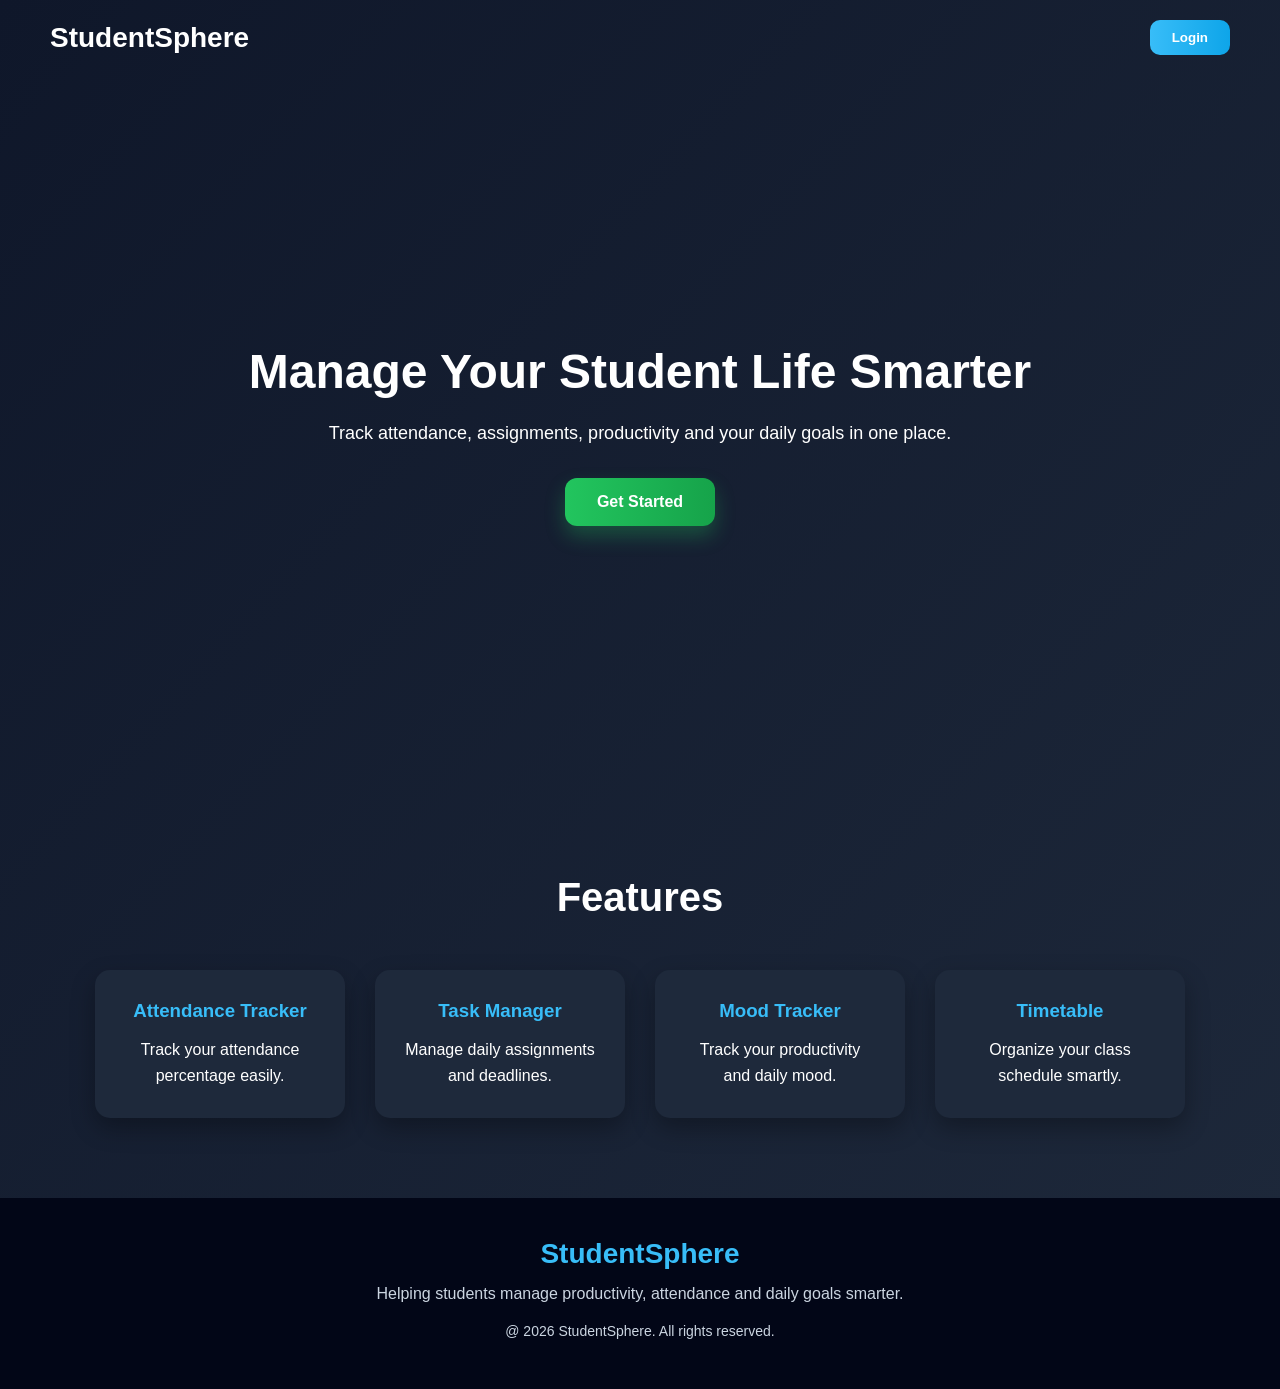
<file: index.html>
<html>
    <head>
        <title>StudentSphere</title>
        <link rel="stylesheet" href="style.css">
    </head>
    <body>
        <nav class="navbar">
            <h1 class="logo">StudentSphere</h1>
            <a href="Login/login.html">
            <button class="login-btn">Login</button>
            </a>
        </nav>
        <section class="hero">
            <h2>Manage Your Student Life Smarter</h2>
            <p>
                Track attendance, assignments, productivity and your daily goals in one place.
            </p>
            <button class="start-btn">Get Started</button>
        </section>
        <section class="features">
            <h2>Features</h2>
            <div class="feature-container">

                <div class="feature-card">
                    <h3>Attendance Tracker</h3>
                    <p>Track your attendance percentage easily.</p>
                </div>

                <div class="feature-card">
                    <h3>Task Manager</h3>
                    <p>Manage daily assignments and deadlines.</p>
                </div>

                <div class="feature-card">
                    <h3>Mood Tracker</h3>
                    <p>Track your productivity and daily mood.</p>
                </div>

                <div class="feature-card">
                    <h3>Timetable</h3>
                    <p>Organize your class schedule smartly.</p>
                </div>

            </div>
        </section>

        <footer class="footer">
            <h3>StudentSphere</h3>
            <p>
                Helping students manage productivity, attendance and daily goals smarter.
            </p>
            <p class="copyright">
                @ 2026 StudentSphere. All rights reserved.
            </p>
        </footer>
    </body>
</html>
</file>
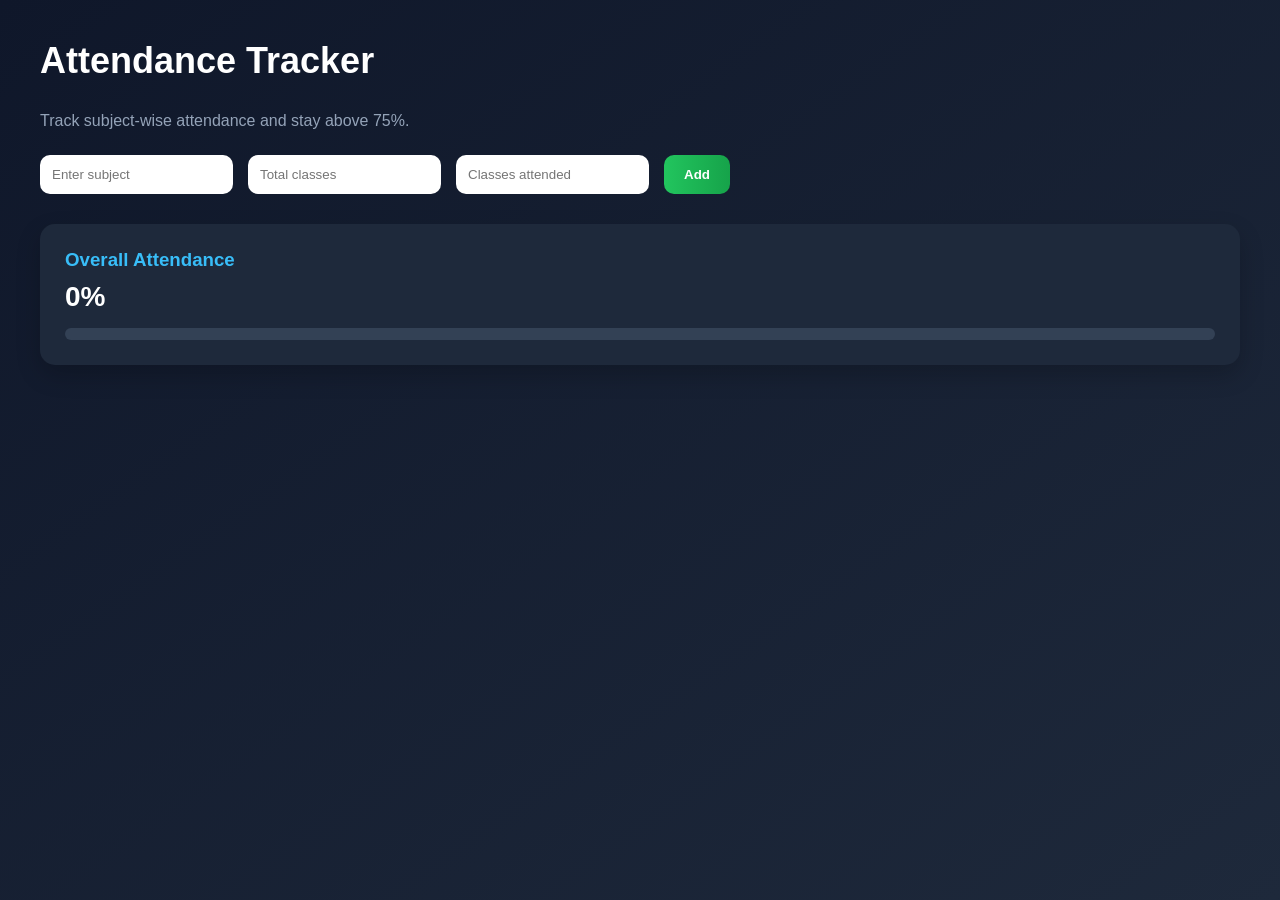
<file: Attendance/attendance.html>
<html>
    <head>
        <title>Attendance - StudentSphere</title>
        <link rel="stylesheet" href="../Attendance/attendance.css">
    </head>
    <body>
        <div class="attendance-container">
            <h2>Attendance Tracker</h2>
            <p class="attendance-subtitle">Track subject-wise attendance and stay above 75%.</p>
            <div class="attendance-input-area">

                <input type="text" id="subjectInput" placeholder="Enter subject">

                <input type="number" id="totalClassesInput" placeholder="Total classes">

                <input type="number" id="attendedClassesInput" placeholder="Classes attended">

                <button id="addAttendanceBtn">Add</button>

            </div>
            <div class="overall-attendance">
                <h3>Overall Attendance</h3>
                <p id="overallPercentage">0%</p>

            <div class="progress-bar">
            <div id="overallProgress" class="progress-fill"></div>
            </div>
            </div>
        <div id="attendanceList"></div>
    </div>

        <script src="../Attendance/attendance.js"></script>

    </body>
</html>
</file>
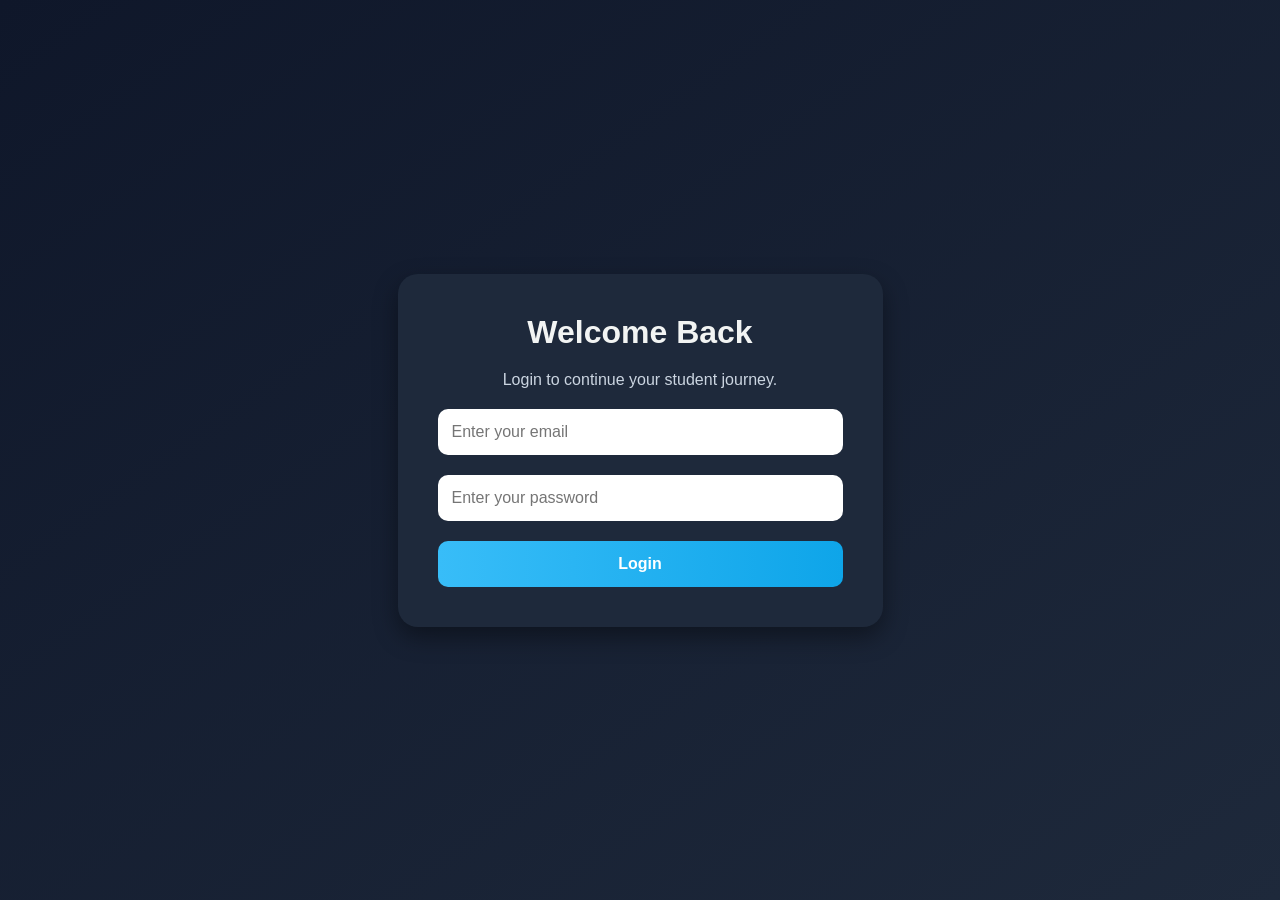
<file: Login/login.html>
<html>
    <head>
        <title>Login - StudentSphere</title>
        <link rel="stylesheet" href="../Login/login.css">
    </head>
    <body>
        <div class="login-container">
            <form class="login-form">
                <h2>Welcome Back</h2>
                <p>Login to continue your student journey.</p>
                <input type="email" placeholder="Enter your email">
                <input type="password" placeholder="Enter your password">
                <button type="submit">Login</button>
            </form>
        </div>
    </body>
</html>
</file>
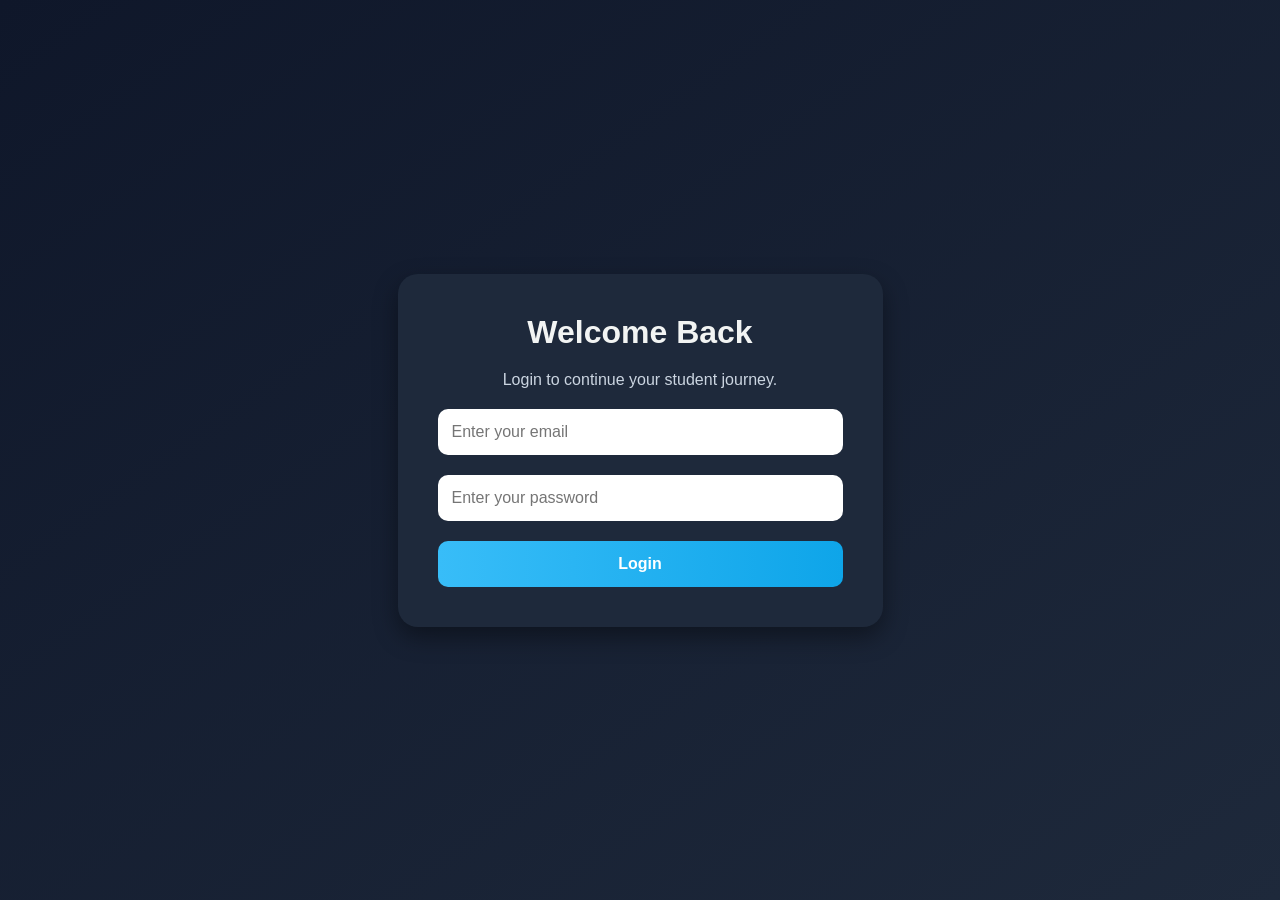
<file: pages/login.html>
<html>
    <head>
        <title>Login - StudentSphere</title>
        <link rel="stylesheet" href="../css/login.css">
    </head>
    <body>
        <div class="login-container">
            <form class="login-form">
                <h2>Welcome Back</h2>
                <p>Login to continue your student journey.</p>
                <input type="email" placeholder="Enter your email">
                <input type="password" placeholder="Enter your password">
                <button type="submit">Login</button>
            </form>
        </div>
    </body>
</html>
</file>
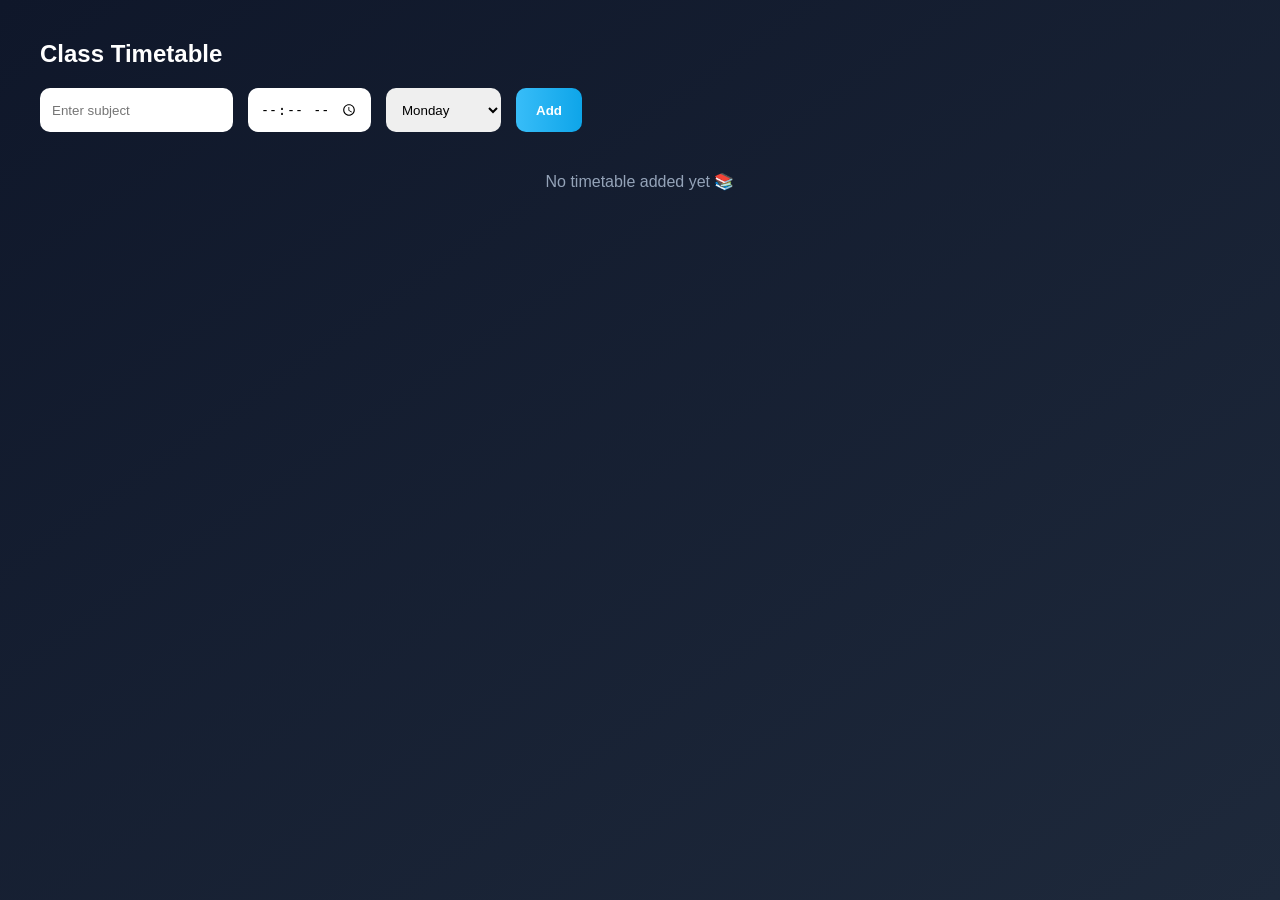
<file: Timetable/timetable.html>
<html>
    <head>
        <title>Timetable - StudentSphere</title>
        <link rel="stylesheet" href="../Timetable/timetable.css">
    </head>
    <body>
                   <div class="timetable-container">
                       <h2>Class Timetable</h2>
                   <div class="timetable-input-area">
                       <input type="text" id="subjectInput" placeholder="Enter subject">
                       <input type="time" id="timeInput">
                       <select id="daySelect">
                        <option value="Monday">Monday</option>
                        <option value="Tuesday">Tuesday</option>
                        <option value="Wednesday">Wednesday</option>
                        <option value="Thursday">Thursday</option>
                        <option value="Friday">Friday</option>
                        <option value="Saturday">Saturday</option>
                       </select>
                       <button id="addScheduleBtn">Add</button>
                    </div>
                    <div id="timetableList"></div>
                    <p id="emptyTimetable"> No timetable added yet 📚</p>
                    </div>
                    <div id="toast"></div>
             <script src="../Timetable/timetable.js"></script>      
    </body>
</html>
</file>
<file: style.css>
*{
    margin: 0;
    padding: 0;
    box-sizing:border-box;
}

body{
    background: linear-gradient(to bottom right, #0f172a, #1e293b);
    color: white;
    font-family: Arial, Helvetica, sans-serif;
}

.navbar{
    display: flex;
    justify-content: space-between;
    align-items: center;
    padding: 20px 50px;
}

.logo{
    font-size:28px;
}

.login-btn{
    padding: 10px 22px;
    border: none;
    border-radius: 10px;
    background: linear-gradient(to right, #38bdf8, #0ea5e9);
    color: white;
    font-weight: bold;
    cursor: pointer;
    transition: 0.3s;
}

.login-btn:hover{
    transform: scale(1.05);
    opacity: 0.9;
}

.hero{
    height: 80vh;
    display: flex;
    flex-direction: column;
    justify-content: center;
    align-items: center;
    text-align: center;
    padding: 20px;
}

.hero h2{
    font-size: 48px;
    margin-bottom: 20px;
}

.hero p{
    width: 60%;
    font-size: 18px;
    margin-bottom: 30px;
    line-height: 1.6;
} 

.start-btn{
    padding: 15px 32px;
    border: none;
    border-radius: 12px;
    background: linear-gradient(to right, #22c55e, #16a34a);
    color: white;
    font-size: 16px;
    font-weight: bold;
    cursor: pointer;
    transition: 0.3s;
    box-shadow: 0 10px 20px rgba(34, 197, 94,0.3);
}

.start-btn:hover{
    transform: translateY(-3px);
    opacity: 0.9;
}

.features{
    padding: 80px 50px;
    text-align: center;
}

.features h2{
    font-size: 40px;
    margin-bottom: 50px;
}

.feature-container{
    display: flex;
    justify-content: center;
    gap: 30px;
    flex-wrap: wrap;
}

.feature-card{
    background-color: #1e293b;
    padding: 30px;
    width: 250px;
    border-radius: 15px;
    box-shadow: 0 10px 25px rgba(0,0,0,0.3);
    transition: 0.3s;
}

.feature-card:hover{
    transform: translateY(-10px);
    background-color: #334155;
}

.feature-card h3{
    margin-bottom: 15px;
    color: #38bdf8;
}

.feature-card p{
    line-height: 1.6;
}

.footer{
    background-color: #020617;
    padding: 40px 20px;
    text-align: center;
}

.footer h3{
    font-size: 28px;
    margin-bottom: 15px;
    color: #38bdf8;
}

.footer p{
    margin-bottom: 10px;
    color: #cbd5e1;
    line-height: 1,6;
}

.copyright{
    margin-top: 20px;
    font-size: 14px;
    color: #94a3b8
}

@media (max-width: 768px){
    .navbar{
        padding: 20px;
    }
    .hero h2{
        font-size: 36px;
    }
    .hero p{
        width: 90%;
    }
    .feature-container{
        flex-direction: column;
        align-items: center;
    }
}
</file>
<file: Attendance/attendance.css>
*{
    margin: 0;
    padding: 0;
    box-sizing: border-box;
}

body{
    background: linear-gradient(to bottom right, #0f172a, #1e293b);
    color: white;
    font-family: Arial, Helvetica, sans-serif;
    padding: 40px;
}

.attendance-container h2{
    margin-bottom: 30px;
    font-size: 36px;
}

.attendance-input-area{
    display: flex;
    gap: 15px;
    flex-wrap: wrap;
    margin-bottom: 30px;
}

.attendance-input-area input{
    padding: 12px;
    border: none;
    border-radius: 10px;
    outline: none;
}

.attendance-input-area button{
    padding: 12px 20px;
    border: none;
    border-radius: 10px;
    background: linear-gradient(to right,#22c55e,#16a34a);
    color: white;
    font-weight: bold;
    cursor: pointer;
}

#attendanceList{
    display: flex;
    flex-direction: column;
    gap: 20px;
}

.attendance-card{
    background-color: #1e293b;
    padding: 20px;
    border-radius: 15px;
    box-shadow: 0 10px 25px rgba(0,0,0,0.2);
}

.attendance-card h3{
    margin-bottom: 10px;
    color: #38bdf8;
}

.attendance-card{
    transition: 0.3s;
}

.attendance-card:hover{
    transform: translateY(-5px);
}

.attendance-card h3{
    font-size: 24px;
}

.attendance-percentage{
    font-size: 22px;
    font-weight: bold;
    color: #22c55e;
    margin-top: 10px;
}

.progress-bar{
    width: 100%;
    height: 12px;
    background-color: #334155;
    border-radius: 20px;
    overflow: hidden;
    margin-top: 15px;
}

.attendance-subtitle{
    color: #94a3b8;
    margin-bottom: 25px;
}

.progress-fill{
    height: 100%;
    background: linear-gradient(to right,#22c55e,#16a34a);
}

.overall-attendance{
    background-color: #1e293b;
    padding: 25px;
    border-radius: 15px;
    margin-bottom: 25px;
    box-shadow: 0 10px 25px rgba(0,0,0,0.2);
}

.overall-attendance h3{
    margin-bottom: 10px;
    color: #38bdf8;
}

#overallPercentage{
    font-size: 28px;
    font-weight: bold;
}
</file>
<file: Login/login.css>
*{
    margin: 0;
    padding: 0;
    box-sizing:border-box;
}

body{
    background: linear-gradient(to bottom right, #0f172a, #1e293b);
    color: white;
    font-family: Arial, Helvetica, sans-serif;
}

.login-container{
    height: 100vh;
    display: flex;
    justify-content: center;
    align-items: center;
}

.login-form{
    background-color: #1e293b;
    padding: 40px;
    width: 485px;
    border-radius: 20px;
    display: flex;
    flex-direction: column;
    gap: 20px;
    box-shadow: 0 10px 25px rgba(0,0,0,0.4);
}

.login-form h2{
     text-align: center;
     font-size: 32px;
     color: #f2f4f3;
}

.login-form p{
    text-align: center;
    color: #cbd5e1;
}

.login-form input{
    padding: 14px;
    border: none;
    border-radius: 10px;
    outline: none;
    font-size: 16px;
}

.login-form button{
    padding: 14px;
    border: none;
    border-radius:10px;
    background: linear-gradient(to right, #38bdf8 ,#0ea5e9);
    color: white;
    font-size: 16px;
    font-weight: bold;
    cursor: pointer;
    transition: 0.3s;
}

.login-form button:hover{
    transform: scale(1.03);
    opacity: 0.9;
}
</file>
<file: css/login.css>
*{
    margin: 0;
    padding: 0;
    box-sizing:border-box;
}

body{
    background: linear-gradient(to bottom right, #0f172a, #1e293b);
    color: white;
    font-family: Arial, Helvetica, sans-serif;
}

.login-container{
    height: 100vh;
    display: flex;
    justify-content: center;
    align-items: center;
}

.login-form{
    background-color: #1e293b;
    padding: 40px;
    width: 485px;
    border-radius: 20px;
    display: flex;
    flex-direction: column;
    gap: 20px;
    box-shadow: 0 10px 25px rgba(0,0,0,0.4);
}

.login-form h2{
     text-align: center;
     font-size: 32px;
     color: #f2f4f3;
}

.login-form p{
    text-align: center;
    color: #cbd5e1;
}

.login-form input{
    padding: 14px;
    border: none;
    border-radius: 10px;
    outline: none;
    font-size: 16px;
}

.login-form button{
    padding: 14px;
    border: none;
    border-radius:10px;
    background: linear-gradient(to right, #38bdf8 ,#0ea5e9);
    color: white;
    font-size: 16px;
    font-weight: bold;
    cursor: pointer;
    transition: 0.3s;
}

.login-form button:hover{
    transform: scale(1.03);
    opacity: 0.9;
}
</file>
<file: Timetable/timetable.css>
*{
    margin: 0;
    padding: 0;
    box-sizing:border-box;
}

body{
    background: linear-gradient(to bottom right, #0f172a, #1e293b);
    color: white;
    font-family: Arial, Helvetica, sans-serif;
}

.timetable-container{
    padding: 40px;
}

.timetable-input-area{
    display: flex;
    gap: 15px;
    margin: 20px 0;
    flex-wrap: wrap;
}

.timetable-input-area input,
.timetable-input-area select{
    padding: 12px;
    border: none;
    border-radius: 10px;
    outline: none;
}

.timetable-input-area button{
    padding: 12px 20px;
    border: none;
    border-radius: 10px;
    background: linear-gradient(to right,#38bdf8,#0ea5e9);
    color: white;
    cursor: pointer;
    font-weight: bold;
}

#timetableList{
    display: flex;
    flex-direction: column;
    gap: 15px;
}

.schedule-card{
    background-color: #1e293b;
    padding: 20px;
    border-radius: 15px;
    display: flex;
    justify-content: space-between;
    align-items: center;
    box-shadow: 0 10px 25px rgba(0,0,0,0.2);
}

.schedule-card{
    transition: 0.3s;
}

.schedule-card:hover{
    transform: translateY(-5px);
}

.schedule-info{
    display: flex;
    flex-direction: column;
    gap: 5px;
}

.schedule-day{
    color: #38bdf8;
    font-weight: bold;
}

.delete-schedule{
    padding: 8px 14px;
    border: none;
    border-radius: 8px;
    background-color: crimson;
    color: white;
    cursor: pointer;
}

#toast{
    position: fixed;
    bottom: 30px;
    right: 30px;
    background-color: #1e293b;
    color: white;
    padding: 14px 20px;
    border-radius: 10px;
    opacity: 0;
    pointer-events: none;
    transition: 0.4s;
}

#emptyTimetable{
    text-align: center;
    margin-top: 20px;
    color: #94a3b8;
}

#toast.show{
    opacity: 1;
    transform: translateY(-10px);
}
</file>
